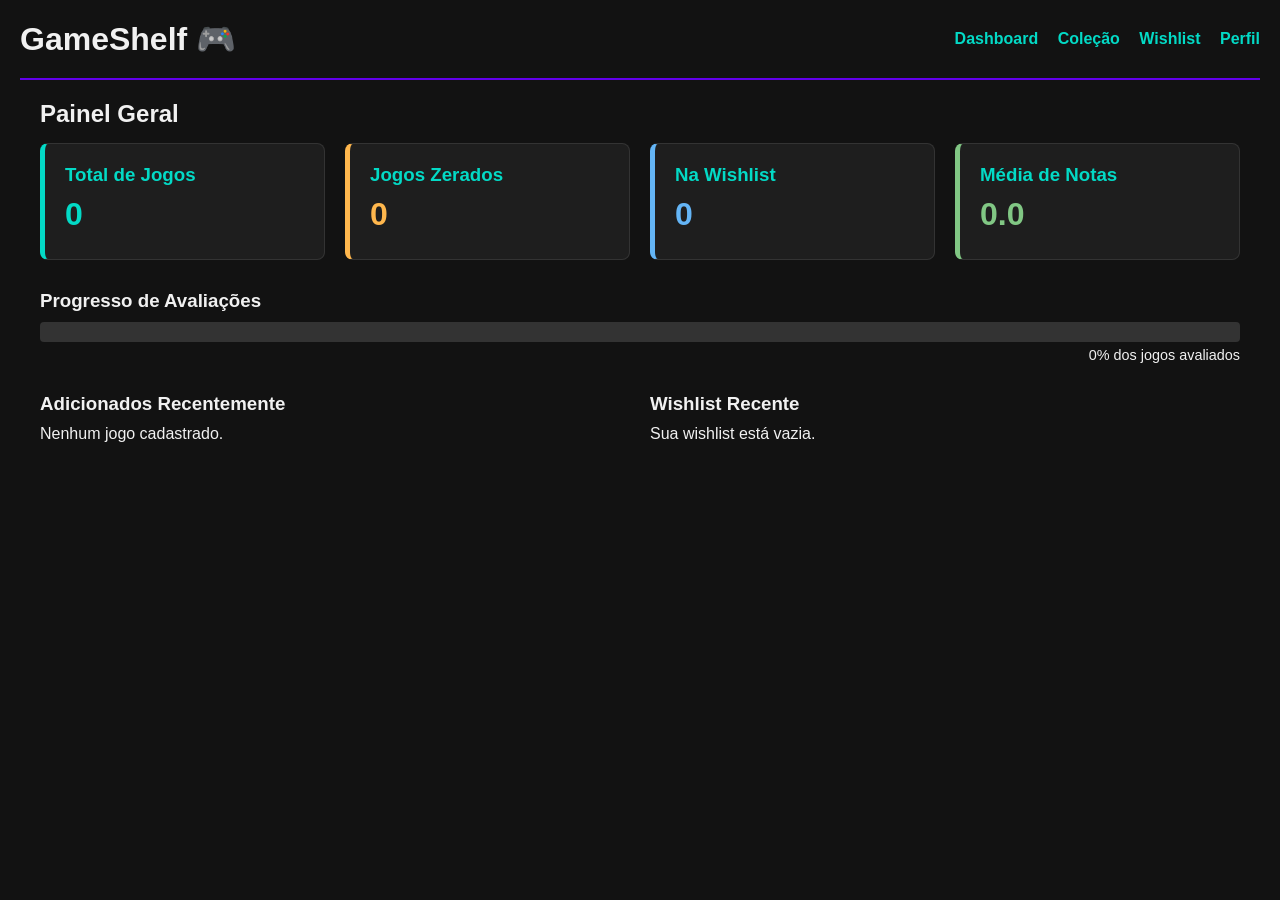
<file: index.html>
<!DOCTYPE html>
<html lang="pt-BR">
<head>
    <meta charset="UTF-8">
    <meta name="viewport" content="width=device-width, initial-scale=1.0">
    <title>GameShelf - Dashboard</title>
    <link rel="stylesheet" href="style.css">
</head>
<body>
    <header>
        <h1>GameShelf 🎮</h1>
        <nav>
            <a href="index.html">Dashboard</a>
            <a href="colecao.html">Coleção</a>
            <a href="wishlist.html">Wishlist</a>
            <a href="perfil.html">Perfil</a>
        </nav>
    </header>

    <main>
        <h2>Painel Geral</h2>
        <div class="grid-jogos" style="grid-template-columns: repeat(auto-fit, minmax(220px, 1fr)); margin-bottom: 30px;">
            <div class="card" style="border-left-color: var(--secondary-color);">
                <h3>Total de Jogos</h3>
                <p id="dash-total" style="font-size: 2rem; font-weight: bold; color: var(--secondary-color);">0</p>
            </div>
            <div class="card" style="border-left-color: #ffb74d;">
                <h3>Jogos Zerados</h3>
                <p id="dash-zerados" style="font-size: 2rem; font-weight: bold; color: #ffb74d;">0</p>
            </div>
            <div class="card" style="border-left-color: #64b5f6;">
                <h3>Na Wishlist</h3>
                <p id="dash-wishlist" style="font-size: 2rem; font-weight: bold; color: #64b5f6;">0</p>
            </div>
            <div class="card" style="border-left-color: #81c784;">
                <h3>Média de Notas</h3>
                <p id="dash-media" style="font-size: 2rem; font-weight: bold; color: #81c784;">0.0</p>
            </div>
        </div>

        <div style="margin-bottom: 30px;">
            <h3>Progresso de Avaliações</h3>
            <div style="background-color: #333; border-radius: 4px; height: 20px; width: 100%; margin-top: 10px; overflow: hidden;">
                <div id="barra-progresso" style="background-color: var(--primary-color); height: 100%; width: 0%; transition: width 0.5s;"></div>
            </div>
            <p id="texto-progresso" style="font-size: 0.9rem; margin-top: 5px; text-align: right;">0% dos jogos avaliados</p>
        </div>

        <div style="display: grid; grid-template-columns: 1fr 1fr; gap: 20px;">
            <div>
                <h3>Adicionados Recentemente</h3>
                <div id="recentes-jogos" style="margin-top: 10px; display: flex; flex-direction: column; gap: 10px;"></div>
            </div>
            <div>
                <h3>Wishlist Recente</h3>
                <div id="recentes-wishlist" style="margin-top: 10px; display: flex; flex-direction: column; gap: 10px;"></div>
            </div>
        </div>
    </main>

    <script src="storage.js"></script>
    <script>
        function carregarDashboard() {
            const jogos = carregarDados(CHAVE_JOGOS);
            const wishlist = carregarDados(CHAVE_WISHLIST);

            document.getElementById('dash-total').innerText = jogos.length;
            
            const zerados = jogos.filter(j => j.status === 'zerado').length;
            document.getElementById('dash-zerados').innerText = zerados;
            document.getElementById('dash-wishlist').innerText = wishlist.length;

            const jogosComNota = jogos.filter(j => j.nota && j.nota > 0);
            if (jogosComNota.length > 0) {
                const soma = jogosComNota.reduce((acc, curr) => acc + parseFloat(curr.nota), 0);
                const media = (soma / jogosComNota.length).toFixed(1);
                document.getElementById('dash-media').innerText = media;

                const pct = Math.round((jogosComNota.length / jogos.length) * 100);
                document.getElementById('barra-progresso').style.width = pct + '%';
                document.getElementById('texto-progresso').innerText = `${pct}% dos jogos avaliados`;
            }

            // Render Recentes Jogos
            const containerJogos = document.getElementById('recentes-jogos');
            containerJogos.innerHTML = '';
            const ultimosJogos = jogos.slice(-4).reverse();
            if(ultimosJogos.length === 0) containerJogos.innerHTML = '<p>Nenhum jogo cadastrado.</p>';
            ultimosJogos.forEach(j => {
                const div = document.createElement('div');
                div.className = 'card';
                div.style.padding = '10px 15px';
                div.innerHTML = `<strong>${j.titulo}</strong><span style="font-size:0.85rem; color:#aaa;">Plataforma: ${j.plataforma} | Nota: ${j.nota || 'N/A'}</span>`;
                containerJogos.appendChild(div);
            });

            // Render Recentes Wishlist
            const containerWish = document.getElementById('recentes-wishlist');
            containerWish.innerHTML = '';
            const ultimosWish = wishlist.slice(-3).reverse();
            if(ultimosWish.length === 0) containerWish.innerHTML = '<p>Sua wishlist está vazia.</p>';
            ultimosWish.forEach(w => {
                const div = document.createElement('div');
                div.className = 'card';
                div.style.padding = '10px 15px';
                div.style.borderLeftColor = '#64b5f6';
                div.innerHTML = `<strong>${w.titulo}</strong><span style="font-size:0.85rem; color:#aaa;">Prioridade: ${w.prioridade}</span>`;
                containerWish.appendChild(div);
            });
        }
        window.onload = carregarDashboard;
    </script>
</body>
</html>
</file>
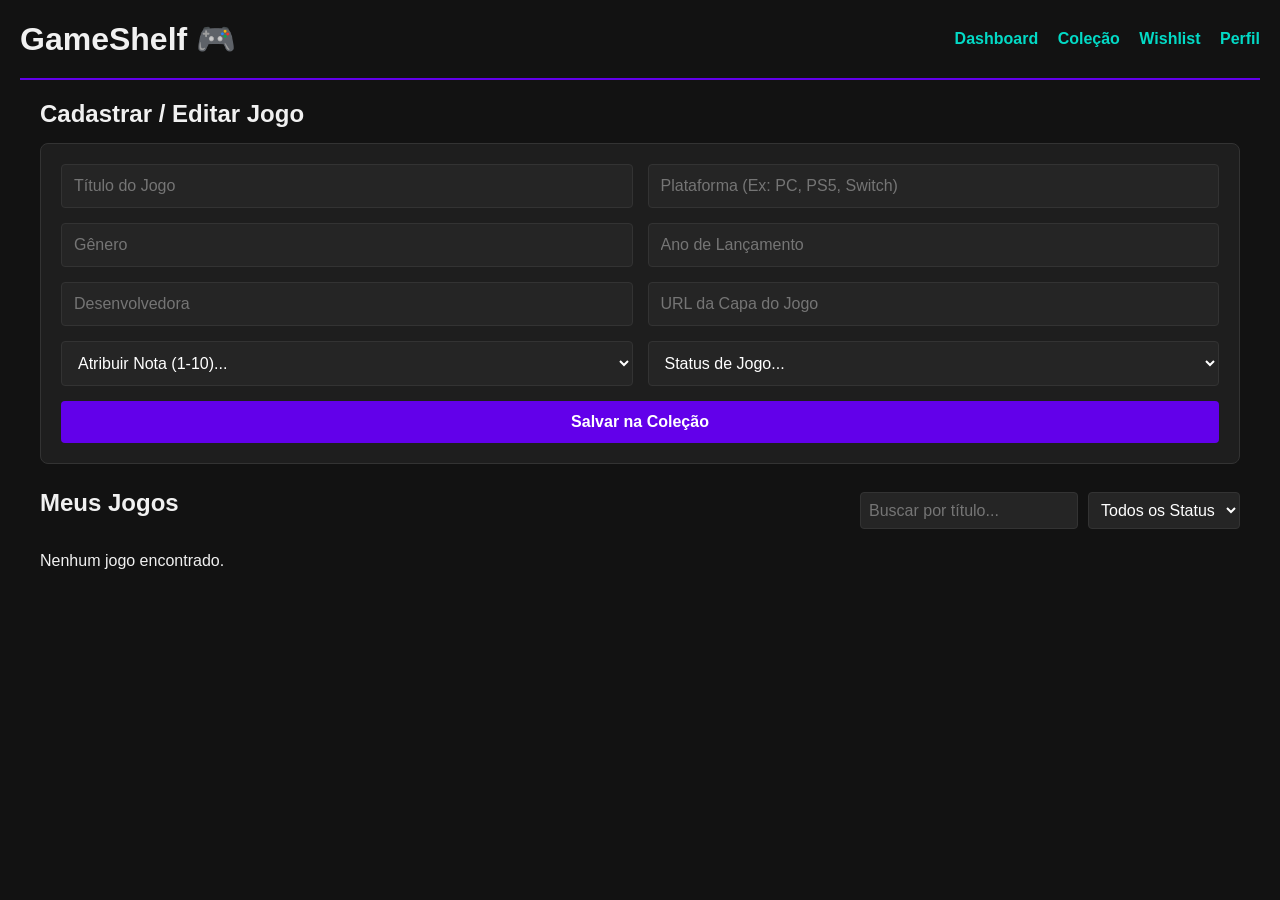
<file: colecao.html>
<!DOCTYPE html>
<html lang="pt-BR">
<head>
    <meta charset="UTF-8">
    <meta name="viewport" content="width=device-width, initial-scale=1.0">
    <title>GameShelf - Minha Coleção</title>
    <link rel="stylesheet" href="style.css">
</head>
<body>
    <header>
        <h1>GameShelf 🎮</h1>
        <nav>
            <a href="index.html">Dashboard</a>
            <a href="colecao.html">Coleção</a>
            <a href="wishlist.html">Wishlist</a>
            <a href="perfil.html">Perfil</a>
        </nav>
    </header>

    <main>
        <h2>Cadastrar / Editar Jogo</h2>
        <form id="form-jogo" onsubmit="salvarJogoForm(event)">
            <input type="hidden" id="j-id">
            <input type="text" id="j-titulo" placeholder="Título do Jogo" required>
            <input type="text" id="j-plataforma" placeholder="Plataforma (Ex: PC, PS5, Switch)" required>
            <input type="text" id="j-genero" placeholder="Gênero">
            <input type="number" id="j-ano" placeholder="Ano de Lançamento">
            <input type="text" id="j-desenvolvedora" placeholder="Desenvolvedora">
            <input type="text" id="j-capa" placeholder="URL da Capa do Jogo">
            <select id="j-nota">
                <option value="" disabled selected>Atribuir Nota (1-10)...</option>
                <option value="10">10 - Obra Prima 👑</option>
                <option value="9">9 - Excelente</option>
                <option value="8">8 - Muito Bom</option>
                <option value="7">7 - Bom</option>
                <option value="6">6 - Razoável</option>
                <option value="5">5 - Medíocre</option>
                <option value="4">4 - Ruim</option>
                <option value="3">3 - Muito Ruim</option>
                <option value="2">2 - Terrível</option>
                <option value="1">1 - Injogável 🤮</option>
            </select>
            <select id="j-status" required>
                <option value="" disabled selected>Status de Jogo...</option>
                <option value="jogando">Jogando 🕹️</option>
                <option value="zerado">Zerado ✅</option>
                <option value="pausado">Pausado ⏸️</option>
                <option value="abandonado">Abandonado ❌</option>
            </select>
            <button type="submit" id="btn-submit-jogo">Salvar na Coleção</button>
        </form>

        <div class="header-secao">
            <h2>Meus Jogos</h2>
            <div style="display:flex; gap:10px;">
                <input type="text" id="busca-jogo" placeholder="Buscar por título..." oninput="filtrarColecao()" style="padding:8px;">
                <select id="filtro-status" onchange="filtrarColecao()" style="padding:8px;">
                    <option value="todos">Todos os Status</option>
                    <option value="jogando">Jogando</option>
                    <option value="zerado">Zerado</option>
                    <option value="pausado">Pausado</option>
                    <option value="abandonado">Abandonado</option>
                </select>
            </div>
        </div>
        
        <div class="grid-jogos" id="container-jogos"></div>
    </main>

    <script src="storage.js"></script>
    <script>
        function salvarJogoForm(event) {
            event.preventDefault();
            const id = document.getElementById('j-id').value;
            const jogo = {
                id: id ? id : generarId(),
                titulo: document.getElementById('j-titulo').value,
                plataforma: document.getElementById('j-plataforma').value,
                genero: document.getElementById('j-genero').value,
                ano: document.getElementById('j-ano').value,
                desenvolvedora: document.getElementById('j-desenvolvedora').value,
                capaUrl: document.getElementById('j-capa').value || 'https://via.placeholder.com/150',
                nota: document.getElementById('j-nota').value,
                status: document.getElementById('j-status').value
            };

            let lista = carregarDados(CHAVE_JOGOS);
            if (id) {
                lista = lista.map(item => item.id === id ? jogo : item);
            } else {
                lista.push(jogo);
            }
            salvarDados(CHAVE_JOGOS, lista);
            
            document.getElementById('form-jogo').reset();
            document.getElementById('j-id').value = '';
            document.getElementById('btn-submit-jogo').innerText = 'Salvar na Coleção';
            renderizarColecao();
        }

        function deletarJogo(id) {
            if(confirm("Tem certeza que deseja remover este jogo da sua coleção?")) {
                let lista = carregarDados(CHAVE_JOGOS);
                lista = lista.filter(item => item.id !== id);
                salvarDados(CHAVE_JOGOS, lista);
                renderizarColecao();
            }
        }

        function editarJogo(id) {
            const lista = carregarDados(CHAVE_JOGOS);
            const jogo = lista.find(item => item.id === id);
            if(jogo) {
                document.getElementById('j-id').value = jogo.id;
                document.getElementById('j-titulo').value = jogo.titulo;
                document.getElementById('j-plataforma').value = jogo.plataforma;
                document.getElementById('j-genero').value = jogo.genero || '';
                document.getElementById('j-ano').value = jogo.ano || '';
                document.getElementById('j-desenvolvedora').value = jogo.desenvolvedora || '';
                document.getElementById('j-capa').value = jogo.capaUrl === 'https://via.placeholder.com/150' ? '' : jogo.capaUrl;
                document.getElementById('j-nota').value = jogo.nota || '';
                document.getElementById('j-status').value = jogo.status;
                document.getElementById('btn-submit-jogo').innerText = 'Atualizar Jogo';
                window.scrollTo({top: 0, behavior: 'smooth'});
            }
        }

        function renderizarColecao(listaFiltrada = null) {
            const container = document.getElementById('container-jogos');
            container.innerHTML = '';
            const lista = listaFiltrada || carregarDados(CHAVE_JOGOS);

            if(lista.length === 0) {
                container.innerHTML = '<p>Nenhum jogo encontrado.</p>';
                return;
            }

            lista.forEach(j => {
                const card = document.createElement('div');
                card.className = 'card';
                card.innerHTML = `
                    <h3>${j.titulo}</h3>
                    <p><strong>Plataforma:</strong> ${j.plataforma}</p>
                    <p><strong>Gênero:</strong> ${j.genero || 'Não informado'}</p>
                    <p><strong>Nota:</strong> ${j.nota ? j.nota + '/10' : 'Sem nota'}</p>
                    <p><strong>Status:</strong> <span style="text-transform: capitalize;">${j.status}</span></p>
                    <div class="acoes-card">
                        <a href="detalhes.html?id=${j.id}" class="btn-detalhes">Reviews</a>
                        <button onclick="editarJogo('${j.id}')" style="background-color: var(--primary-color);">Editar</button>
                        <button onclick="deletarJogo('${j.id}')" class="btn-excluir">Excluir</button>
                    </div>
                `;
                container.appendChild(card);
            });
        }

        function filtrarColecao() {
            const busca = document.getElementById('busca-jogo').value.toLowerCase();
            const status = document.getElementById('filtro-status').value;
            let lista = carregarDados(CHAVE_JOGOS);

            if(status !== 'todos') {
                lista = lista.filter(j => j.status === status);
            }
            if(busca) {
                lista = lista.filter(j => j.titulo.toLowerCase().includes(busca));
            }
            renderizarColecao(lista);
        }

        window.onload = function() { renderizarColecao(); };
    </script>
</body>
</html>
</file>
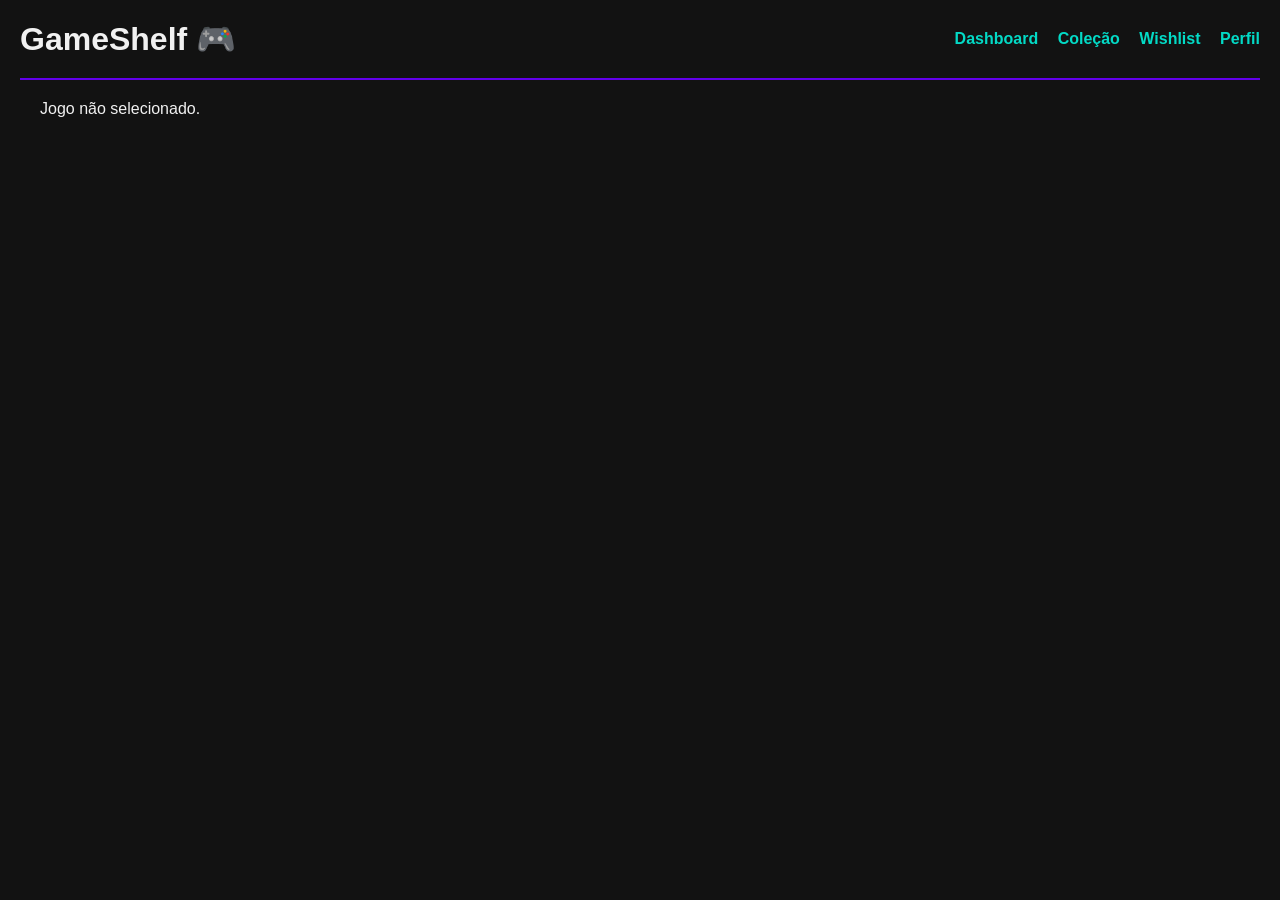
<file: detalhes.html>
<!DOCTYPE html>
<html lang="pt-BR">
<head>
    <meta charset="UTF-8">
    <meta name="viewport" content="width=device-width, initial-scale=1.0">
    <title>GameShelf - Detalhes e Review</title>
    <link rel="stylesheet" href="style.css">
</head>
<body>
    <header>
        <h1>GameShelf 🎮</h1>
        <nav>
            <a href="index.html">Dashboard</a>
            <a href="colecao.html">Coleção</a>
            <a href="wishlist.html">Wishlist</a>
            <a href="perfil.html">Perfil</a>
        </nav>
    </header>

    <main id="conteudo-detalhes">
        <a href="colecao.html" style="color: var(--secondary-color); text-decoration: none; font-weight: bold;"><- Voltar para Coleção</a>
        <br><br>
        <div class="card" id="card-info-jogo" style="margin-bottom: 25px;">
            <!-- Preenchido via JS -->
        </div>

        <h2>Diário Gamer & Review Pessoal</h2>
        <div class="card" style="display: block;">
            <form id="form-review" onsubmit="salvarReviewForm(event)">
                <textarea id="texto-review" placeholder="Escreva suas impressões, análises da história, jogabilidade, bugs, momentos marcantes..." style="width:100%; min-height:200px;" required></textarea>
                <div style="display:grid; grid-template-columns: 1fr 1fr; gap:15px; margin-top:15px; width:100%;">
                    <input type="number" id="horas-jogadas" placeholder="Horas Jogadas">
                    <input type="text" id="data-conclusao" placeholder="Data de Conclusão">
                </div>
                <button type="submit" style="margin-top:15px;">Salvar Diário de Bordo</button>
            </form>
        </div>
    </main>

    <script src="storage.js"></script>
    <script>
        const urlParams = new URLSearchParams(window.location.search);
        const jogoId = urlParams.get('id');

        function carregarDetalhes() {
            if(!jogoId) {
                document.getElementById('conteudo-detalhes').innerHTML = '<p>Jogo não selecionado.</p>';
                return;
            }

            const jogos = carregarDados(CHAVE_JOGOS);
            const jogo = jogos.find(j => j.id === jogoId);

            if(!jogo) {
                document.getElementById('conteudo-detalhes').innerHTML = '<p>Jogo não encontrado na coleção.</p>';
                return;
            }

            document.getElementById('card-info-jogo').innerHTML = `
                <h2>${jogo.titulo}</h2>
                <p><strong>Plataforma:</strong> ${jogo.plataforma}</p>
                <p><strong>Gênero:</strong> ${jogo.genero || 'Não informado'} | <strong>Ano:</strong> ${jogo.ano || 'Não informado'}</p>
                <p><strong>Desenvolvedora:</strong> ${jogo.desenvolvedora || 'Não informada'}</p>
                <p><strong>Nota Pessoal:</strong> <span style="color:var(--secondary-color); font-weight:bold;">${jogo.nota ? jogo.nota + '/10' : 'Não avaliado'}</span></p>
                <p><strong>Status Atual:</strong> ${jogo.status.toUpperCase()}</p>
            `;

            // Carrega Review se houver
            const reviews = carregarDados(CHAVE_REVIEWS);
            const reviewExistente = reviews.find(r => r.jogoId === jogoId);
            if(reviewExistente) {
                document.getElementById('texto-review').value = reviewExistente.texto || '';
                document.getElementById('horas-jogadas').value = reviewExistente.horasJogadas || '';
                document.getElementById('data-conclusao').value = reviewExistente.dataConclusao || '';
            }
        }

        function salvarReviewForm(event) {
            event.preventDefault();
            const texto = document.getElementById('texto-review').value;
            const horas = document.getElementById('horas-jogadas').value;
            const dataC = document.getElementById('data-conclusao').value;

            let reviews = carregarDados(CHAVE_REVIEWS);
            const index = reviews.findIndex(r => r.jogoId === jogoId);

            const objetoReview = {
                jogoId: jogoId,
                texto: texto,
                horasJogadas: horas,
                dataConclusao: dataC,
                ultimaEdicao: new Date().toLocaleDateString()
            };

            if(index > -1) {
                reviews[index] = objetoReview;
            } else {
                reviews.push(objetoReview);
            }

            salvarDados(CHAVE_REVIEWS, reviews);
            alert("Sua análise e diário foram salvos com sucesso!");
        }

        window.onload = carregarDetalhes;
    </script>
</body>
</html>
</file>
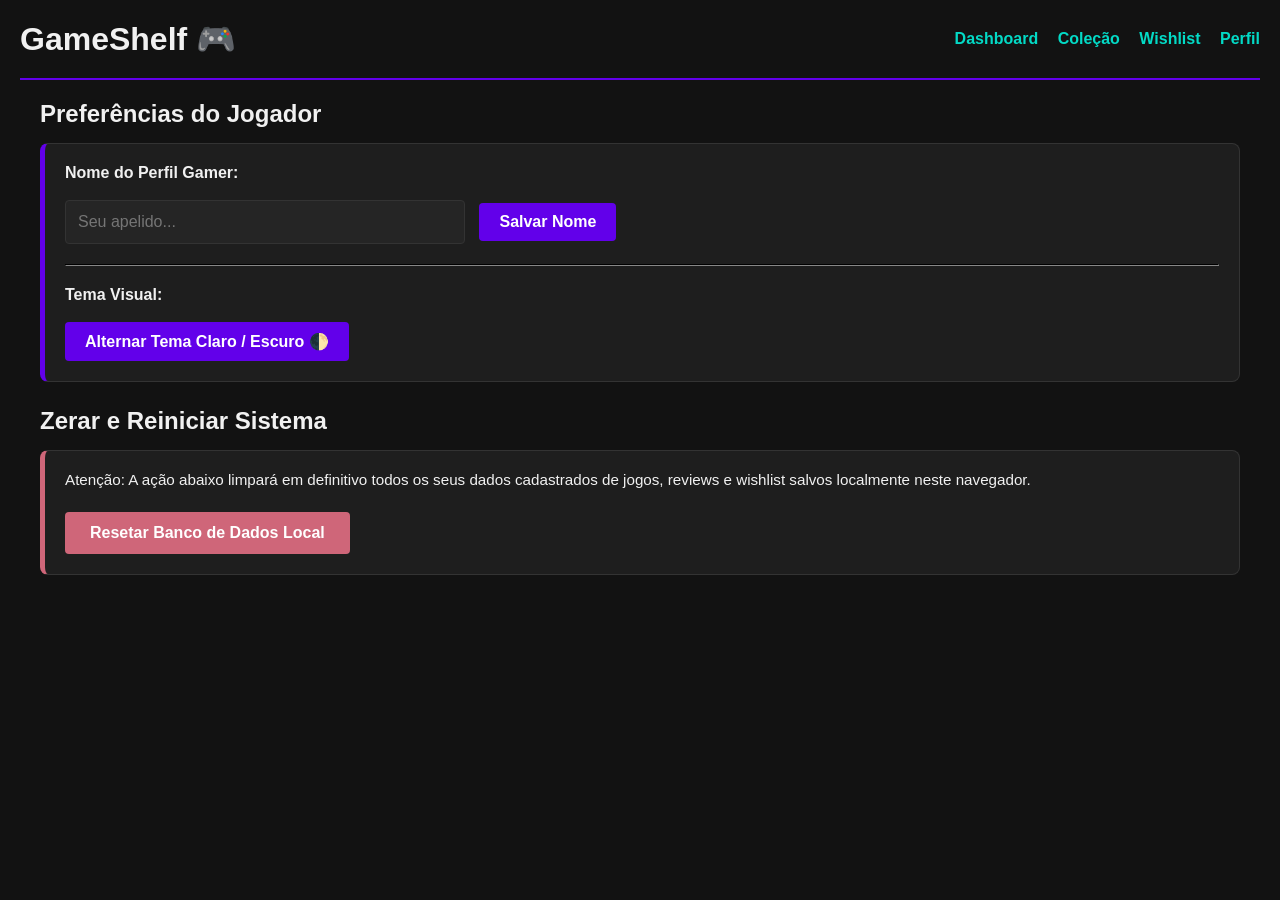
<file: perfil.html>
<!DOCTYPE html>
<html lang="pt-BR">
<head>
    <meta charset="UTF-8">
    <meta name="viewport" content="width=device-width, initial-scale=1.0">
    <title>GameShelf - Perfil</title>
    <link rel="stylesheet" href="style.css">
</head>
<body>
    <header>
        <h1>GameShelf 🎮</h1>
        <nav>
            <a href="index.html">Dashboard</a>
            <a href="colecao.html">Coleção</a>
            <a href="wishlist.html">Wishlist</a>
            <a href="perfil.html">Perfil</a>
        </nav>
    </header>

    <main>
        <h2>Preferências do Jogador</h2>
        <div class="card" style="display:block; margin-bottom:25px;">
            <div style="margin-bottom:15px;">
                <label><strong>Nome do Perfil Gamer:</strong></label><br><br>
                <input type="text" id="p-nome" placeholder="Seu apelido..." style="width:100%; max-width:400px;">
                <button onclick="salvarPerfil()" style="grid-column:auto; width:auto; margin-left:10px; padding:10px 20px;">Salvar Nome</button>
            </div>
            <hr style="border-color:var(--border-color); margin:20px 0;">
            <div>
                <label><strong>Tema Visual:</strong></label><br><br>
                <button onclick="alternarTemaGamer()" style="width:auto; padding:10px 20px;">Alternar Tema Claro / Escuro 🌓</button>
            </div>
        </div>

        <h2>Zerar e Reiniciar Sistema</h2>
        <div class="card" style="border-left-color: #cf6679; display:block;">
            <p>Atenção: A ação abaixo limpará em definitivo todos os seus dados cadastrados de jogos, reviews e wishlist salvos localmente neste navegador.</p><br>
            <button onclick="limparTudo()" class="btn-excluir" style="width:auto; padding:12px 25px;">Resetar Banco de Dados Local</button>
        </div>
    </main>

    <script src="storage.js"></script>
    <script>
        function carregarPaginaPerfil() {
            const perfil = carregarDados(CHAVE_PERFIL);
            if(perfil && perfil.nome) {
                document.getElementById('p-nome').value = perfil.nome;
            }
        }

        function salvarPerfil() {
            const nome = document.getElementById('p-nome').value;
            const perfil = carregarDados(CHAVE_PERFIL) || {};
            perfil.nome = nome;
            salvarDados(CHAVE_PERFIL, perfil);
            alert("Nome do perfil atualizado!");
        }

        function alternarTemaGamer() {
            const corpo = document.body;
            corpo.classList.toggle('tema-claro');
            const ehClaro = corpo.classList.contains('tema-claro');
            salvarDados(CHAVE_TEMA, ehClaro ? 'claro' : 'escuro');
            aplicarTemaGlobal();
        }

        function limparTudo() {
            if(confirm("ATENÇÃO EXTREMA: Você quer mesmo apagar absolutamente TUDO do seu GameShelf?")) {
                localStorage.clear();
                alert("Dados limpos. A página será recarregada.");
                window.location.href = "index.html";
            }
        }

        window.onload = carregarPaginaPerfil;
    </script>
</body>
</html>
</file>
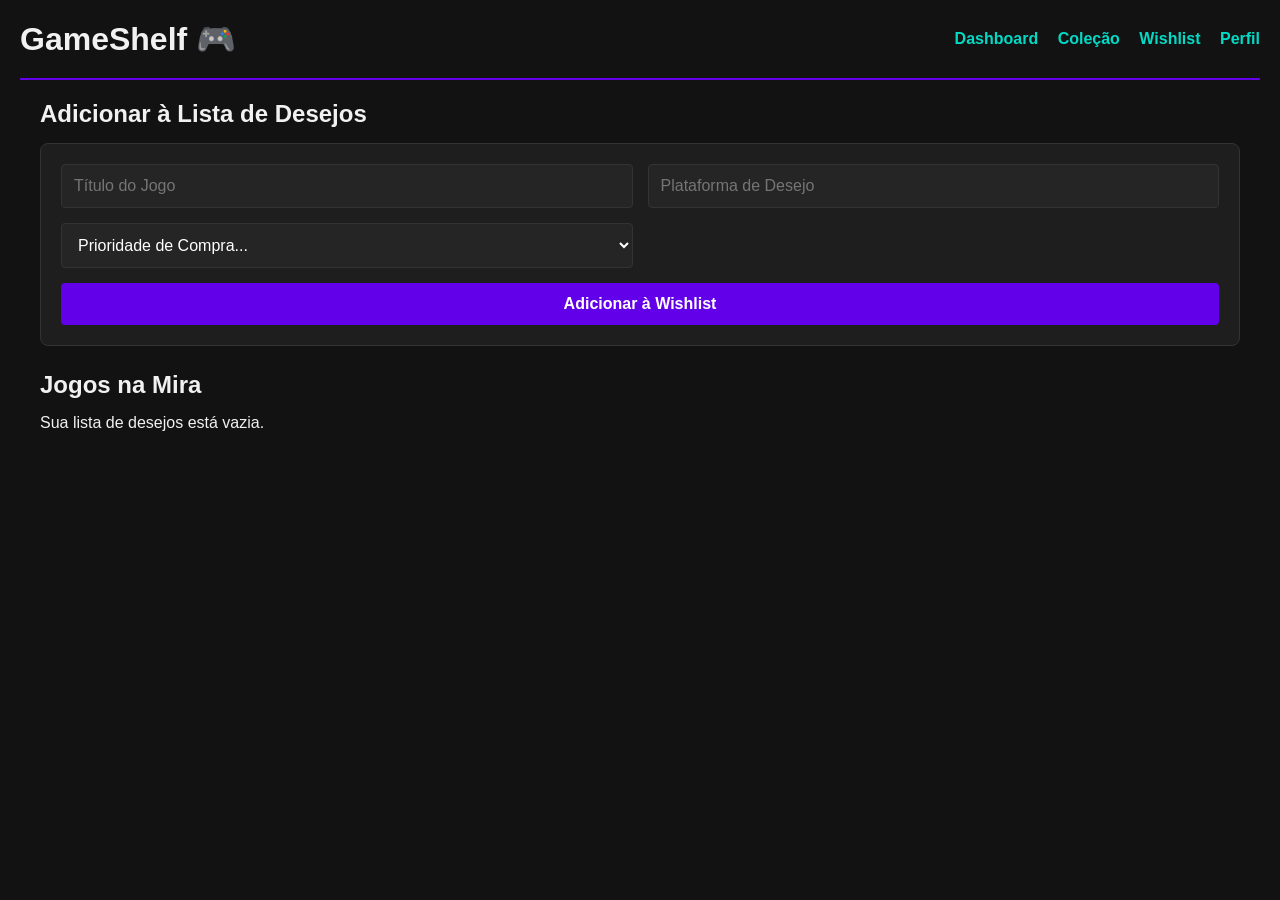
<file: wishlist.html>
<!DOCTYPE html>
<html lang="pt-BR">
<head>
    <meta charset="UTF-8">
    <meta name="viewport" content="width=device-width, initial-scale=1.0">
    <title>GameShelf - Lista de Desejos</title>
    <link rel="stylesheet" href="style.css">
</head>
<body>
    <header>
        <h1>GameShelf 🎮</h1>
        <nav>
            <a href="index.html">Dashboard</a>
            <a href="colecao.html">Coleção</a>
            <a href="wishlist.html">Wishlist</a>
            <a href="perfil.html">Perfil</a>
        </nav>
    </header>

    <main>
        <h2>Adicionar à Lista de Desejos</h2>
        <form id="form-wishlist" onsubmit="adicionarWishlist(event)">
            <input type="text" id="w-titulo" placeholder="Título do Jogo" required>
            <input type="text" id="w-plataforma" placeholder="Plataforma de Desejo" required>
            <select id="w-prioridade" required>
                <option value="" disabled selected>Prioridade de Compra...</option>
                <option value="Alta">Alta 🔥</option>
                <option value="Média">Média ⏳</option>
                <option value="Baixa">Baixa 😴</option>
            </select>
            <button type="submit">Adicionar à Wishlist</button>
        </form>

        <h2>Jogos na Mira</h2>
        <div class="grid-jogos" id="container-wishlist"></div>
    </main>

    <script src="storage.js"></script>
    <script>
        function adicionarWishlist(event) {
            event.preventDefault();

            const novoDesejo = {
                id: generarId(),
                titulo: document.getElementById('w-titulo').value,
                plataforma: document.getElementById('w-plataforma').value,
                prioridade: document.getElementById('w-prioridade').value
            };

            const lista = carregarDados(CHAVE_WISHLIST);
            lista.push(novoDesejo);
            salvarDados(CHAVE_WISHLIST, lista);

            document.getElementById('form-wishlist').reset();
            renderizarWishlist();
        }

        function removerWishlist(id) {
            if (confirm("Remover este item da sua lista de desejos?")) {
                let lista = carregarDados(CHAVE_WISHLIST);
                lista = lista.filter(item => item.id !== id);
                salvarDados(CHAVE_WISHLIST, lista);
                renderizarWishlist();
            }
        }

        function renderizarWishlist() {
            const container = document.getElementById('container-wishlist');
            container.innerHTML = '';

            const lista = carregarDados(CHAVE_WISHLIST);

            if (lista.length === 0) {
                container.innerHTML = '<p>Sua lista de desejos está vazia.</p>';
                return;
            }

            lista.forEach(item => {
                const card = document.createElement('div');
                card.className = 'card';
                card.innerHTML = `
                    <h3>${item.titulo || 'Jogo sem título'}</h3>
                    <p><strong>Plataforma:</strong> ${item.plataforma || 'Não informada'}</p>
                    <p><strong>Prioridade:</strong> ${item.prioridade || 'Não definida'}</p>
                    <div class="acoes-card">
                        <button onclick="removerWishlist('${item.id}')" class="btn-excluir" style="width:100%;">Remover</button>
                    </div>
                `;
                container.appendChild(card);
            });
        }

        window.onload = renderizarWishlist;
    </script>
</body>
</html>
</file>
<file: style.css>
/* style.css - Folha de Estilos Unificada com Correções de Acessibilidade */
:root {
    --bg-color: #121212;
    --text-color: #f1f1f1;
    --primary-color: #6200ea;
    --secondary-color: #03dac6;
    --card-bg: #1e1e1e;
    --border-color: #333;
}

* {
    margin: 0;
    padding: 0;
    box-sizing: border-box;
    font-family: 'Segoe UI', Tahoma, Geneva, Verdana, sans-serif;
}

body {
    background-color: var(--bg-color);
    color: var(--text-color);
    padding: 20px;
    transition: background-color 0.3s, color 0.3s;
}

body.tema-claro {
    --bg-color: #f5f5f5;
    --text-color: #121212;
    --card-bg: #ffffff;
    --border-color: #ccc;
    --primary-color: #3700b3;
}

header {
    display: flex;
    justify-content: space-between;
    align-items: center;
    padding-bottom: 20px;
    border-bottom: 2px solid var(--primary-color);
    margin-bottom: 20px;
}

nav a {
    color: var(--secondary-color);
    text-decoration: none;
    margin-left: 15px;
    font-weight: bold;
}

body.tema-claro nav a {
    color: var(--primary-color);
}

nav a:hover {
    text-decoration: underline;
}

main {
    max-width: 1200px;
    margin: 0 auto;
}

h2 {
    margin-bottom: 15px;
}

/* Formulários Corrigidos */
form {
    background-color: var(--card-bg);
    padding: 20px;
    border-radius: 8px;
    margin-bottom: 25px;
    display: grid;
    grid-template-columns: 1fr 1fr;
    gap: 15px;
    border: 1px solid var(--border-color);
}

input, select, textarea, button {
    padding: 12px;
    border: 1px solid var(--border-color);
    border-radius: 4px;
    font-size: 1rem;
    background-color: #252525; /* Fundo fixo escuro para não quebrar nos navegadores */
    color: #ffffff;            /* Texto sempre branco no modo escuro */
}

/* Força os itens de opções a herdarem a cor do container */
select option {
    background-color: #252525;
    color: #ffffff;
}

body.tema-claro input, body.tema-claro select, body.tema-claro select option, body.tema-claro textarea {
    background-color: #ffffff;
    color: #121212;
}

textarea {
    grid-column: span 2;
    resize: vertical;
    min-height: 100px;
}

button {
    background-color: var(--primary-color);
    color: white;
    cursor: pointer;
    font-weight: bold;
    grid-column: span 2;
    border: none;
    transition: opacity 0.2s;
}

button:hover {
    opacity: 0.9;
}

/* Grid de Cards */
.grid-jogos {
    display: grid;
    grid-template-columns: repeat(auto-fill, minmax(280px, 1fr));
    gap: 20px;
}

.card {
    background-color: var(--card-bg);
    padding: 20px;
    border-radius: 8px;
    border-left: 5px solid var(--primary-color);
    border-top: 1px solid var(--border-color);
    border-right: 1px solid var(--border-color);
    border-bottom: 1px solid var(--border-color);
    display: flex;
    flex-direction: column;
    justify-content: space-between;
}

.card h3 { 
    margin-bottom: 10px; 
    color: var(--secondary-color); 
}
body.tema-claro .card h3 {
    color: var(--primary-color);
}

.card p { 
    margin-bottom: 6px; 
    font-size: 0.95rem; 
}

.acoes-card {
    margin-top: 15px;
    display: flex;
    gap: 10px;
}

.acoes-card button, .acoes-card a {
    grid-column: span 1;
    font-size: 0.85rem;
    padding: 8px;
    width: 100%;
    text-align: center;
    text-decoration: none;
    border-radius: 4px;
    font-weight: bold;
}

.btn-detalhes {
    background-color: #333;
    color: white;
}
.btn-excluir { 
    background-color: #cf6679; 
    color: white;
}

.header-secao {
    display: flex;
    justify-content: space-between;
    align-items: center;
    margin-bottom: 20px;
    gap: 15px;
}

.header-secao select {
    padding: 8px;
}
</file>
